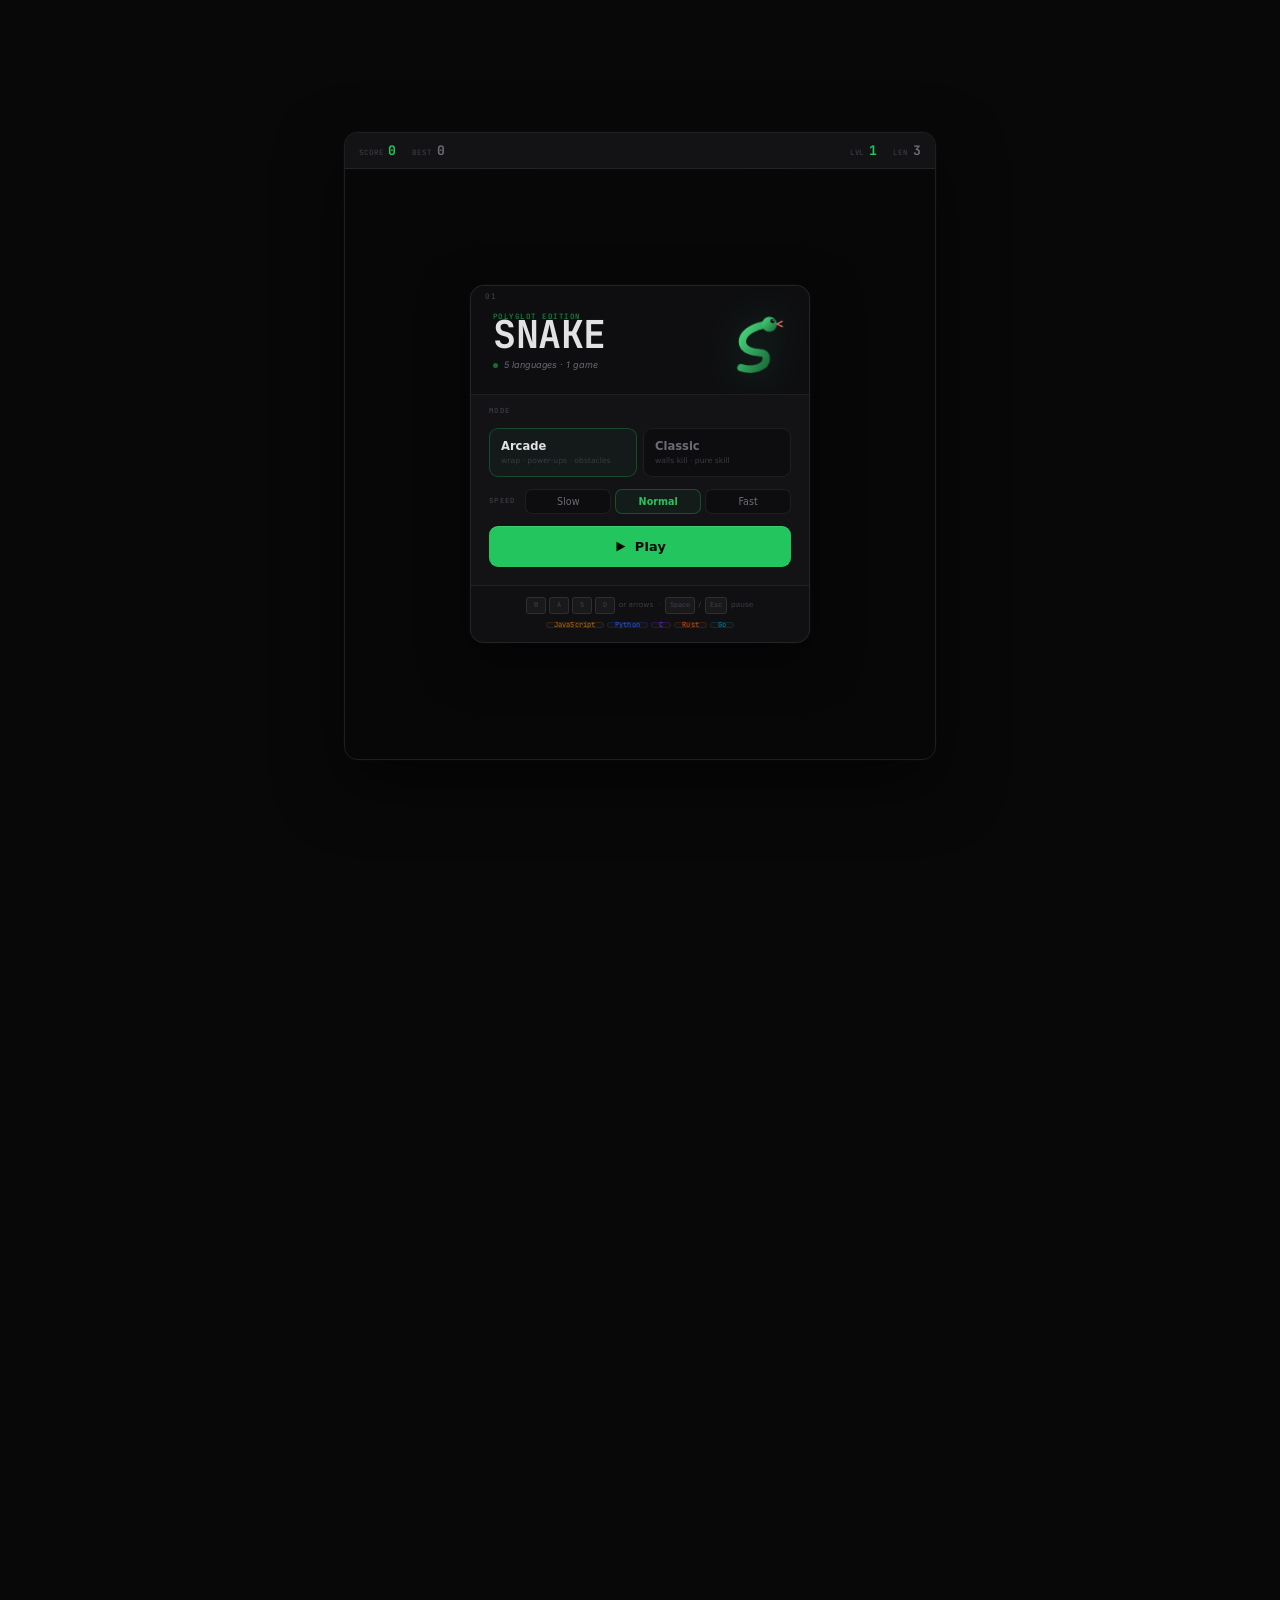
<file: index.html>
<!DOCTYPE html>
<html>
<head>
    <meta http-equiv="refresh" content="0; url=web/index.html">
    <title>Snake Game — Polyglot Edition</title>
</head>
<body>
    <p>Redirecting to <a href="web/index.html">the game</a>...</p>
</body>
</html>
</file>
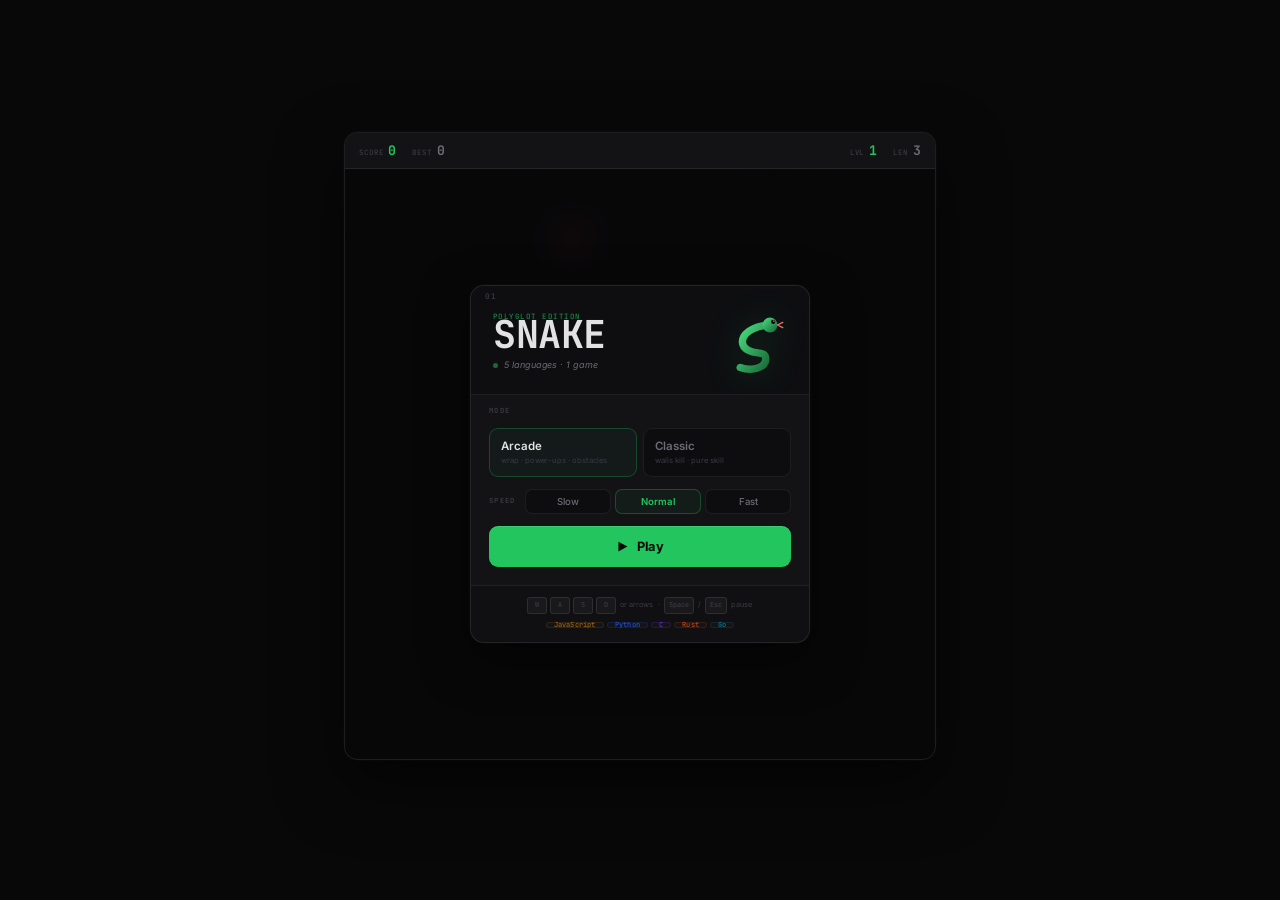
<file: web/index.html>
<!DOCTYPE html>
<html lang="en">
<head>
    <meta charset="UTF-8">
    <meta name="viewport" content="width=device-width, initial-scale=1.0, maximum-scale=1.0, user-scalable=no, viewport-fit=cover">
    <meta name="apple-mobile-web-app-capable" content="yes">
    <meta name="apple-mobile-web-app-status-bar-style" content="black-translucent">
    <meta name="theme-color" content="#050507">
    <meta name="mobile-web-app-capable" content="yes">
    <meta http-equiv="Cache-Control" content="no-cache, no-store, must-revalidate">
    <title>Snake · Polyglot Edition</title>
    <link rel="manifest" href="manifest.json">
    <link rel="apple-touch-icon" href="icon-192.png">
    <link rel="stylesheet" href="style.css?v=9">
</head>
<body>
    <div id="app">
        <div id="game-frame">

            <!-- HUD -->
            <div id="hud">
                <div class="hud-group">
                    <div class="hud-cell">
                        <span class="hud-label">SCORE</span>
                        <span id="score" class="hud-value">0</span>
                    </div>
                    <div class="hud-cell">
                        <span class="hud-label">BEST</span>
                        <span id="high-score" class="hud-value dim">0</span>
                    </div>
                </div>
                <div id="powerup-indicator" class="hud-powerup hidden">
                    <span id="powerup-icon" class="pu-icon"></span>
                    <span id="powerup-timer" class="pu-timer"></span>
                </div>
                <div class="hud-group">
                    <div class="hud-cell">
                        <span class="hud-label">LVL</span>
                        <span id="level" class="hud-value">1</span>
                    </div>
                    <div class="hud-cell">
                        <span class="hud-label">LEN</span>
                        <span id="length" class="hud-value dim">3</span>
                    </div>
                </div>
            </div>

            <!-- Canvas -->
            <div id="canvas-wrap">
                <canvas id="game" width="600" height="600"></canvas>

                <div id="overlay">

                    <!-- ── MENU ── -->
                    <div id="menu" class="panel">

                        <div class="menu-hero">
                            <!-- decorative number, like editorial design -->
                            <span class="hero-num" aria-hidden="true">01</span>

                            <div class="hero-left">
                                <div class="title-block">
                                    <div class="title-eyebrow">POLYGLOT EDITION</div>
                                    <h1 class="title-main">SNAKE</h1>
                                </div>
                                <div class="title-meta">
                                    <span class="meta-dot"></span>
                                    <span class="meta-text">5 languages · 1 game</span>
                                </div>
                            </div>

                            <div class="hero-right">
                                <svg class="snake-mark" viewBox="0 0 64 64" aria-hidden="true">
                                    <defs>
                                        <linearGradient id="sg" x1="0" y1="0" x2="1" y2="1">
                                            <stop offset="0%" stop-color="#4ade80"/>
                                            <stop offset="100%" stop-color="#166534"/>
                                        </linearGradient>
                                    </defs>
                                    <!-- body path -->
                                    <path d="M48 16 C48 16, 36 16, 28 22 C20 28, 20 36, 28 40 C36 44, 44 40, 44 48 C44 56, 32 60, 20 56"
                                          fill="none" stroke="url(#sg)" stroke-width="7"
                                          stroke-linecap="round" stroke-linejoin="round"/>
                                    <!-- head -->
                                    <circle cx="48" cy="16" r="7" fill="url(#sg)"/>
                                    <!-- eye -->
                                    <circle cx="51" cy="13" r="2" fill="#020204"/>
                                    <circle cx="51.7" cy="12.3" r="0.8" fill="rgba(255,255,255,0.5)"/>
                                    <!-- tongue -->
                                    <path d="M55 16 L60 13.5 M55 16 L60 18.5"
                                          fill="none" stroke="#f87171" stroke-width="1.2" stroke-linecap="round"/>
                                </svg>
                            </div>
                        </div>

                        <div class="menu-body">

                            <!-- Mode toggle -->
                            <div class="section-label">MODE</div>
                            <div id="modes">
                                <button class="mode-btn selected" data-mode="arcade">
                                    <span class="mode-name">Arcade</span>
                                    <span class="mode-tag">wrap · power-ups · obstacles</span>
                                </button>
                                <button class="mode-btn" data-mode="classic">
                                    <span class="mode-name">Classic</span>
                                    <span class="mode-tag">walls kill · pure skill</span>
                                </button>
                            </div>

                            <!-- Speed -->
                            <div class="speed-row">
                                <div class="section-label">SPEED</div>
                                <div class="speed-options">
                                    <button class="spd-btn" data-spd="1">Slow</button>
                                    <button class="spd-btn selected" data-spd="2">Normal</button>
                                    <button class="spd-btn" data-spd="3">Fast</button>
                                </div>
                            </div>

                            <button id="play-btn">
                                <svg viewBox="0 0 16 16" width="13" height="13"><path d="M3 2l11 6-11 6V2z" fill="currentColor"/></svg>
                                Play
                            </button>
                        </div>

                        <div class="menu-footer">
                            <div class="controls-ref">
                                <kbd>W</kbd><kbd>A</kbd><kbd>S</kbd><kbd>D</kbd>
                                <span class="sep">or arrows</span>
                                <span class="sep">·</span>
                                <kbd>Space</kbd><span class="sep">/</span><kbd>Esc</kbd>
                                <span class="sep">pause</span>
                            </div>
                            <p class="swipe-hint">Swipe to move · Tap to pause</p>
                            <div class="lang-tags">
                                <span class="tag js">JavaScript</span>
                                <span class="tag py">Python</span>
                                <span class="tag cc">C</span>
                                <span class="tag rs">Rust</span>
                                <span class="tag go">Go</span>
                            </div>
                        </div>
                    </div>

                    <!-- ── DEATH ── -->
                    <div id="death" class="panel hidden">
                        <div class="death-top">
                            <div class="death-label">GAME OVER</div>
                            <svg viewBox="0 0 32 32" width="28" height="28" aria-hidden="true">
                                <path d="M8 8l16 16M24 8L8 24" stroke="#ef4444" stroke-width="2" stroke-linecap="round"/>
                            </svg>
                        </div>
                        <div id="death-stats">
                            <div class="d-stat">
                                <span class="d-val" id="d-score">0</span>
                                <span class="d-label">Score</span>
                            </div>
                            <div class="d-divider"></div>
                            <div class="d-stat">
                                <span class="d-val" id="d-level">1</span>
                                <span class="d-label">Level</span>
                            </div>
                            <div class="d-divider"></div>
                            <div class="d-stat">
                                <span class="d-val" id="d-length">3</span>
                                <span class="d-label">Length</span>
                            </div>
                        </div>
                        <p id="new-best" class="hidden">⬆ New personal best</p>
                        <button id="retry-btn">Play again</button>
                    </div>

                    <!-- ── PAUSE ── -->
                    <div id="pause" class="panel hidden">
                        <div class="pause-inner">
                            <div class="pause-bars" aria-hidden="true">
                                <span></span><span></span>
                            </div>
                            <div>
                                <div class="pause-label">PAUSED</div>
                                <p class="pause-hint"><kbd>Space</kbd> or <kbd>Esc</kbd> to resume</p>
                            </div>
                        </div>
                    </div>

                </div><!-- /overlay -->
            </div><!-- /canvas-wrap -->
        </div><!-- /game-frame -->

        <!-- Touch d-pad -->
        <div id="touch-controls">
            <button class="t-btn" data-dir="up" aria-label="Up">
                <svg viewBox="0 0 24 24" width="20" height="20"><path d="M7 14l5-5 5 5" fill="none" stroke="currentColor" stroke-width="2" stroke-linecap="round" stroke-linejoin="round"/></svg>
            </button>
            <div class="t-row">
                <button class="t-btn" data-dir="left" aria-label="Left">
                    <svg viewBox="0 0 24 24" width="20" height="20"><path d="M14 7l-5 5 5 5" fill="none" stroke="currentColor" stroke-width="2" stroke-linecap="round" stroke-linejoin="round"/></svg>
                </button>
                <button class="t-btn" data-dir="down" aria-label="Down">
                    <svg viewBox="0 0 24 24" width="20" height="20"><path d="M7 10l5 5 5-5" fill="none" stroke="currentColor" stroke-width="2" stroke-linecap="round" stroke-linejoin="round"/></svg>
                </button>
                <button class="t-btn" data-dir="right" aria-label="Right">
                    <svg viewBox="0 0 24 24" width="20" height="20"><path d="M10 7l5 5-5 5" fill="none" stroke="currentColor" stroke-width="2" stroke-linecap="round" stroke-linejoin="round"/></svg>
                </button>
            </div>
        </div>
    </div>

    <script src="game.js?v=9"></script>
</body>
</html>
</file>
<file: web/style.css>
/* ═══════════════════════════════════════════════
   Snake · Polyglot Edition  ·  v9
   ═══════════════════════════════════════════════ */

@import url('https://fonts.googleapis.com/css2?family=Inter:ital,wght@0,400;0,500;0,600;0,700;0,800;1,400&family=JetBrains+Mono:wght@400;500;700&display=swap');

*, *::before, *::after { margin: 0; padding: 0; box-sizing: border-box; }

:root {
    --green:   #22c55e;
    --green-l: #4ade80;
    --green-d: #16a34a;
    --amber:   #f59e0b;
    --cyan:    #06b6d4;
    --purple:  #a855f7;
    --red:     #ef4444;
    --bg:      #080809;
    --s1:      #0d0d10;
    --s2:      #131316;
    --s3:      #1a1a1f;
    --border:  rgba(255,255,255,0.07);
    --text:    #e2e2e5;
    --text2:   #6b6b74;
    --text3:   #3a3a42;
    --mono:    'JetBrains Mono', ui-monospace, monospace;
    --sans:    'Inter', system-ui, -apple-system, sans-serif;
}

html { overscroll-behavior: none; }

body {
    background: var(--bg);
    color: var(--text);
    font-family: var(--sans);
    min-height: 100dvh;
    display: flex;
    justify-content: center;
    align-items: center;
    -webkit-font-smoothing: antialiased;
    -moz-osx-font-smoothing: grayscale;
    overscroll-behavior: none;
    touch-action: none;
    overflow: hidden;
}

/* ── App ─────────────────────────────────────── */
#app {
    width: 100%;
    max-width: 620px;
    padding: 18px 14px;
}

/* ── Game frame ──────────────────────────────── */
#game-frame {
    border-radius: 14px;
    overflow: hidden;
    border: 1px solid var(--border);
    background: var(--s1);
    box-shadow: 0 24px 64px rgba(0,0,0,0.55), 0 0 0 1px rgba(255,255,255,0.015);
}

/* ── HUD ─────────────────────────────────────── */
#hud {
    display: flex;
    justify-content: space-between;
    align-items: center;
    padding: 8px 14px;
    border-bottom: 1px solid var(--border);
    background: var(--s2);
    min-height: 36px;
}

.hud-group { display: flex; gap: 16px; }
.hud-cell  { display: flex; align-items: baseline; gap: 5px; }

.hud-label {
    font-family: var(--mono);
    font-size: 0.46rem;
    font-weight: 500;
    letter-spacing: 0.12em;
    color: var(--text3);
}

.hud-value {
    font-family: var(--mono);
    font-size: 0.82rem;
    font-weight: 700;
    color: var(--green);
    min-width: 1ch;
    transition: transform 0.1s ease;
}

.hud-value.dim  { color: var(--text2); }
.hud-value.bump { transform: scale(1.2); }

.hud-powerup {
    display: flex; align-items: center; gap: 4px;
    padding: 2px 7px;
    border-radius: 4px;
    font-family: var(--mono);
    font-size: 0.56rem; font-weight: 600;
    border: 1px solid transparent;
}
.hud-powerup.pu-speed  { color: var(--amber);  background: rgba(245,158,11,0.07);  border-color: rgba(245,158,11,0.14); }
.hud-powerup.pu-shield { color: var(--cyan);   background: rgba(6,182,212,0.07);   border-color: rgba(6,182,212,0.14); }
.hud-powerup.pu-multi  { color: var(--purple); background: rgba(168,85,247,0.07);  border-color: rgba(168,85,247,0.14); }
.pu-icon { font-size: 0.7rem; }

/* ── Canvas ──────────────────────────────────── */
#canvas-wrap { position: relative; line-height: 0; }

#game {
    display: block;
    width: 100%; height: auto;
    aspect-ratio: 1;
    touch-action: none;
}

/* ── Overlay ─────────────────────────────────── */
#overlay {
    position: absolute; inset: 0;
    display: flex;
    justify-content: center;
    align-items: center;
    padding: 12px;
    background: rgba(8,8,9,0.82);
    backdrop-filter: blur(16px);
    -webkit-backdrop-filter: blur(16px);
    z-index: 10;
    transition: opacity 0.25s ease;
    overflow-y: auto;
}

/* ── Panel base ──────────────────────────────── */
.panel {
    width: 100%;
    max-width: 340px;
    border-radius: 14px;
    background: var(--s2);
    border: 1px solid var(--border);
    box-shadow: 0 16px 48px rgba(0,0,0,0.5), 0 0 0 1px rgba(255,255,255,0.02);
    animation: fadein 0.28s cubic-bezier(0.16,1,0.3,1);
    overflow: hidden;
    flex-shrink: 0;
}

@keyframes fadein {
    from { opacity: 0; transform: translateY(8px); }
    to   { opacity: 1; transform: translateY(0); }
}

.hidden { display: none !important; }

/* ═══════════════════════════════════════════════
   MENU HERO  —  asymmetric, editorial
   ═══════════════════════════════════════════════ */

.menu-hero {
    position: relative;
    display: flex;
    align-items: center;
    justify-content: space-between;
    padding: 22px 22px 18px;
    border-bottom: 1px solid var(--border);
    background: var(--s1);
    overflow: hidden;
}

/* top left decorative number — editorial detail */
.hero-num {
    position: absolute;
    top: 10px; left: 14px;
    font-family: var(--mono);
    font-size: 0.48rem;
    font-weight: 500;
    color: var(--text3);
    letter-spacing: 0.08em;
    user-select: none;
}

/* subtle noise texture overlay */
.menu-hero::after {
    content: '';
    position: absolute; inset: 0;
    background-image: url("data:image/svg+xml,%3Csvg viewBox='0 0 200 200' xmlns='http://www.w3.org/2000/svg'%3E%3Cfilter id='n'%3E%3CfeTurbulence type='fractalNoise' baseFrequency='0.9' numOctaves='4' stitchTiles='stitch'/%3E%3C/filter%3E%3Crect width='100%25' height='100%25' filter='url(%23n)' opacity='0.04'/%3E%3C/svg%3E");
    background-size: 180px 180px;
    pointer-events: none;
    opacity: 0.6;
    mix-blend-mode: overlay;
}

.hero-left {
    display: flex;
    flex-direction: column;
    gap: 8px;
    z-index: 1;
}

.title-eyebrow {
    font-family: var(--mono);
    font-size: 0.46rem;
    font-weight: 500;
    letter-spacing: 0.2em;
    color: var(--green);
    opacity: 0.65;
}

.title-main {
    font-family: var(--mono);
    font-size: 2.4rem;
    font-weight: 700;
    letter-spacing: -0.01em;
    color: var(--text);
    line-height: 1;
}

.title-meta {
    display: flex;
    align-items: center;
    gap: 6px;
}

.meta-dot {
    width: 5px; height: 5px;
    border-radius: 50%;
    background: var(--green);
    opacity: 0.5;
    flex-shrink: 0;
}

.meta-text {
    font-size: 0.56rem;
    color: var(--text2);
    font-style: italic;
    letter-spacing: 0.01em;
}

/* snake illustration — right side */
.hero-right { z-index: 1; flex-shrink: 0; }

.snake-mark {
    width: 68px; height: 68px;
    filter: drop-shadow(0 2px 16px rgba(34,197,94,0.18));
    animation: snake-idle 4s ease-in-out infinite;
}

@keyframes snake-idle {
    0%, 100% { transform: rotate(-2deg) translateY(0); }
    50%       { transform: rotate(2deg) translateY(-3px); }
}

/* ═══════════════════════════════════════════════
   MENU BODY
   ═══════════════════════════════════════════════ */

.menu-body {
    padding: 16px 18px 18px;
    display: flex;
    flex-direction: column;
    gap: 12px;
}

.section-label {
    font-family: var(--mono);
    font-size: 0.44rem;
    font-weight: 700;
    letter-spacing: 0.18em;
    color: var(--text3);
    margin-bottom: 5px;
}

/* Mode buttons */
#modes {
    display: flex;
    gap: 6px;
}

.mode-btn {
    flex: 1;
    display: flex;
    flex-direction: column;
    align-items: flex-start;
    gap: 3px;
    padding: 10px 11px;
    background: var(--s1);
    border: 1px solid var(--border);
    border-radius: 9px;
    cursor: pointer;
    transition: border-color 0.15s, background 0.15s;
    text-align: left;
}

.mode-btn:hover {
    border-color: rgba(255,255,255,0.12);
}

.mode-btn.selected {
    border-color: rgba(34,197,94,0.28);
    background: rgba(34,197,94,0.04);
}

.mode-name {
    display: block;
    font-family: var(--sans);
    font-size: 0.72rem;
    font-weight: 600;
    color: var(--text2);
    transition: color 0.15s;
}

.mode-btn.selected .mode-name { color: var(--text); }

.mode-tag {
    display: block;
    font-size: 0.48rem;
    color: var(--text3);
    line-height: 1.3;
}

/* Speed */
.speed-row {
    display: flex;
    align-items: center;
    gap: 10px;
}

.speed-row .section-label { margin-bottom: 0; white-space: nowrap; }

.speed-options {
    display: flex;
    gap: 4px;
    flex: 1;
}

.spd-btn {
    flex: 1;
    padding: 6px 4px;
    font-family: var(--sans);
    font-size: 0.6rem;
    font-weight: 500;
    color: var(--text2);
    background: var(--s1);
    border: 1px solid var(--border);
    border-radius: 7px;
    cursor: pointer;
    transition: all 0.14s;
}

.spd-btn:hover { color: var(--text); border-color: rgba(255,255,255,0.12); }

.spd-btn.selected {
    color: var(--green);
    border-color: rgba(34,197,94,0.3);
    background: rgba(34,197,94,0.05);
    font-weight: 600;
}

/* Buttons reset */
button { cursor: pointer; border: none; outline: none; font-family: var(--sans); }

/* Play button */
#play-btn {
    display: flex;
    align-items: center;
    justify-content: center;
    gap: 8px;
    font-family: var(--sans);
    font-size: 0.8rem;
    font-weight: 700;
    letter-spacing: 0.02em;
    padding: 13px;
    background: var(--green);
    color: #040805;
    border-radius: 9px;
    transition: background 0.14s, transform 0.1s, box-shadow 0.15s;
    box-shadow: 0 1px 0 rgba(0,0,0,0.3), inset 0 1px 0 rgba(255,255,255,0.12);
}

#play-btn:hover {
    background: var(--green-l);
    transform: translateY(-1px);
    box-shadow: 0 4px 14px rgba(34,197,94,0.22), inset 0 1px 0 rgba(255,255,255,0.18);
}

#play-btn:active { transform: translateY(0); box-shadow: none; }

/* ═══════════════════════════════════════════════
   MENU FOOTER
   ═══════════════════════════════════════════════ */

.menu-footer {
    border-top: 1px solid var(--border);
    padding: 11px 18px 14px;
    background: rgba(0,0,0,0.15);
    display: flex;
    flex-direction: column;
    align-items: center;
    gap: 8px;
}

.controls-ref {
    display: flex;
    align-items: center;
    justify-content: center;
    gap: 3px;
    flex-wrap: wrap;
}

kbd {
    display: inline-flex;
    align-items: center;
    justify-content: center;
    min-width: 20px; height: 17px;
    padding: 0 4px;
    font-family: var(--mono);
    font-size: 0.43rem;
    font-weight: 500;
    color: var(--text3);
    background: rgba(255,255,255,0.04);
    border: 1px solid rgba(255,255,255,0.09);
    border-radius: 3px;
}

.sep { font-size: 0.46rem; color: var(--text3); margin: 0 1px; }

.swipe-hint {
    display: none;
    font-size: 0.52rem;
    color: var(--text3);
}

.lang-tags {
    display: flex;
    justify-content: center;
    align-items: center;
    gap: 3px;
    flex-wrap: wrap;
}

.tag {
    font-family: var(--mono);
    font-size: 0.44rem;
    font-weight: 500;
    padding: 2px 7px;
    border-radius: 3px;
    border: 1px solid rgba(255,255,255,0.06);
    color: var(--text3);
    background: rgba(255,255,255,0.02);
    letter-spacing: 0.03em;
}

.tag.js { color: #a16207; border-color: rgba(161,98,7,0.2); }
.tag.py { color: #1d4ed8; border-color: rgba(29,78,216,0.2); }
.tag.cc { color: #6d28d9; border-color: rgba(109,40,217,0.2); }
.tag.rs { color: #c2410c; border-color: rgba(194,65,12,0.2); }
.tag.go { color: #0e7490; border-color: rgba(14,116,144,0.2); }

/* ═══════════════════════════════════════════════
   DEATH PANEL
   ═══════════════════════════════════════════════ */

#death {
    padding: 24px 22px;
    display: flex;
    flex-direction: column;
    align-items: stretch;
    gap: 14px;
}

.death-top {
    display: flex;
    align-items: center;
    justify-content: space-between;
}

.death-label {
    font-family: var(--mono);
    font-size: 0.56rem;
    font-weight: 700;
    letter-spacing: 0.18em;
    color: var(--red);
    opacity: 0.8;
}

#death-stats {
    display: flex;
    align-items: center;
    padding: 14px 0;
    background: rgba(255,255,255,0.02);
    border-radius: 9px;
    border: 1px solid var(--border);
}

.d-stat {
    flex: 1;
    text-align: center;
    padding: 0 10px;
}

.d-divider {
    width: 1px; height: 28px;
    background: var(--border);
    flex-shrink: 0;
}

.d-val {
    display: block;
    font-family: var(--mono);
    font-size: 1.5rem;
    font-weight: 700;
    color: var(--text);
    margin-bottom: 2px;
    line-height: 1;
}

.d-label {
    display: block;
    font-size: 0.46rem;
    color: var(--text3);
    letter-spacing: 0.1em;
}

#new-best {
    font-size: 0.58rem;
    font-weight: 600;
    color: var(--amber);
    text-align: center;
    padding: 6px 12px;
    background: rgba(245,158,11,0.06);
    border: 1px solid rgba(245,158,11,0.14);
    border-radius: 6px;
    display: inline-block;
    align-self: center;
}

#retry-btn {
    font-family: var(--sans);
    font-size: 0.78rem;
    font-weight: 600;
    padding: 12px;
    background: var(--s3);
    color: var(--text);
    border: 1px solid var(--border);
    border-radius: 9px;
    transition: background 0.14s, border-color 0.14s;
}

#retry-btn:hover {
    background: var(--s1);
    border-color: rgba(255,255,255,0.12);
}

/* ═══════════════════════════════════════════════
   PAUSE PANEL
   ═══════════════════════════════════════════════ */

#pause {
    padding: 24px 22px;
}

.pause-inner {
    display: flex;
    align-items: center;
    gap: 14px;
}

.pause-bars {
    display: flex;
    gap: 4px;
    flex-shrink: 0;
}

.pause-bars span {
    display: block;
    width: 4px; height: 22px;
    background: var(--text2);
    border-radius: 2px;
    opacity: 0.4;
}

.pause-label {
    font-family: var(--mono);
    font-size: 0.6rem;
    font-weight: 700;
    letter-spacing: 0.18em;
    color: var(--text2);
    margin-bottom: 4px;
}

.pause-hint {
    font-size: 0.56rem;
    color: var(--text3);
    line-height: 1.5;
}

.pause-hint kbd {
    display: inline-flex; align-items: center; justify-content: center;
    min-width: 20px; height: 16px; padding: 0 4px;
    font-family: var(--mono); font-size: 0.43rem; font-weight: 500;
    color: var(--text3); background: rgba(255,255,255,0.04);
    border: 1px solid rgba(255,255,255,0.09); border-radius: 3px;
}

/* ═══════════════════════════════════════════════
   TOUCH D-PAD
   ═══════════════════════════════════════════════ */

#touch-controls {
    display: none;
    flex-direction: column;
    align-items: center;
    gap: 3px;
    margin-top: 10px;
}

.t-row { display: flex; gap: 3px; }

.t-btn {
    width: 50px; height: 50px;
    background: var(--s2);
    color: var(--text2);
    border: 1px solid var(--border);
    border-radius: 10px;
    display: flex;
    align-items: center;
    justify-content: center;
    -webkit-tap-highlight-color: transparent;
    user-select: none;
    touch-action: manipulation;
    transition: background 0.08s, color 0.08s;
}

.t-btn:active {
    background: rgba(34,197,94,0.08);
    color: var(--green);
}

/* ═══════════════════════════════════════════════
   RESPONSIVE
   ═══════════════════════════════════════════════ */

@media (hover: none) and (pointer: coarse) {
    #touch-controls { display: flex; }
    .controls-ref   { display: none; }
    .swipe-hint     { display: block; }
}

@media (max-width: 480px) {
    #touch-controls { display: flex; }
    .controls-ref   { display: none; }
    .swipe-hint     { display: block; }
    .title-main     { font-size: 2rem; }
    .snake-mark     { width: 56px; height: 56px; }
    .menu-hero      { padding: 20px 16px 16px; }
    .menu-body      { padding: 14px 14px 16px; }
    .menu-footer    { padding: 10px 14px 12px; }
    #hud            { padding: 7px 10px; }
    .hud-group      { gap: 12px; }
}

@media (max-width: 360px) {
    .title-main  { font-size: 1.7rem; }
    .snake-mark  { width: 48px; height: 48px; }
    .hero-num    { display: none; }
}

@supports (padding-top: env(safe-area-inset-top)) {
    #app { padding-top: calc(10px + env(safe-area-inset-top)); }
}
</file>
